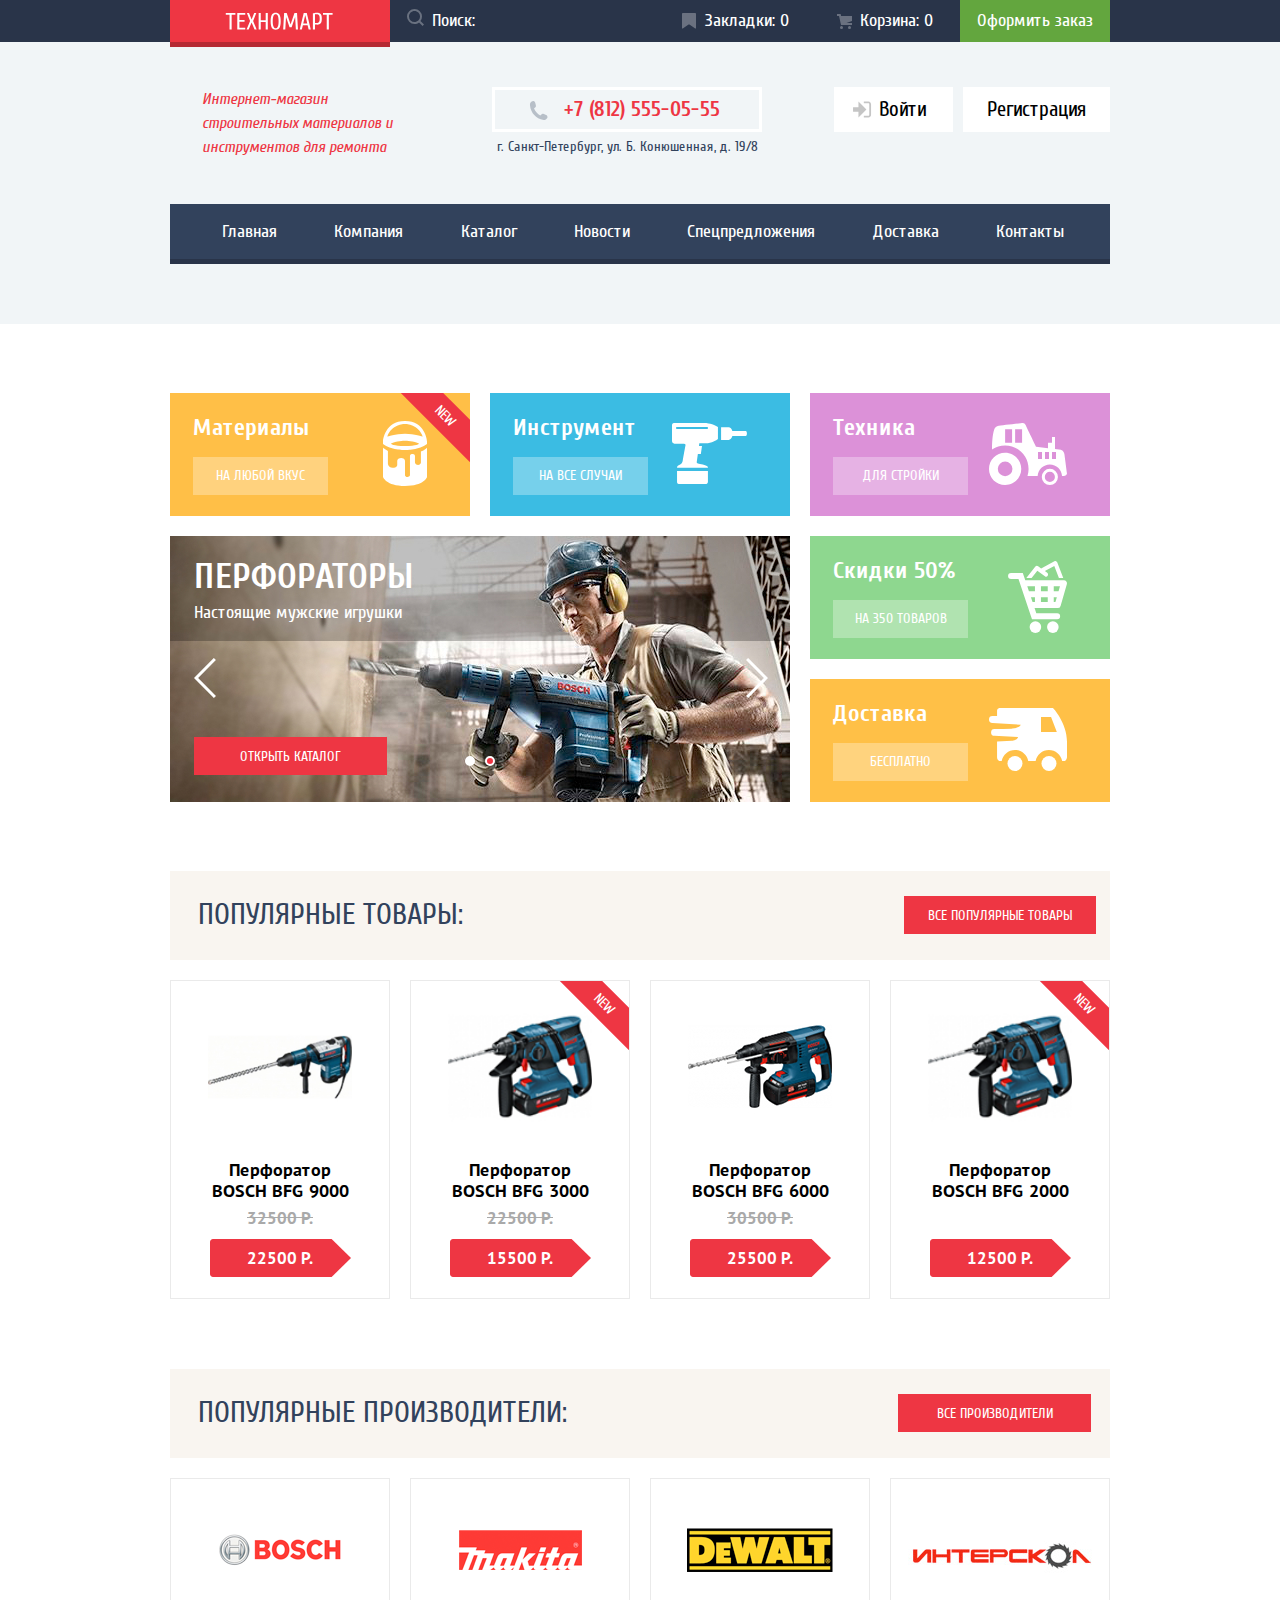
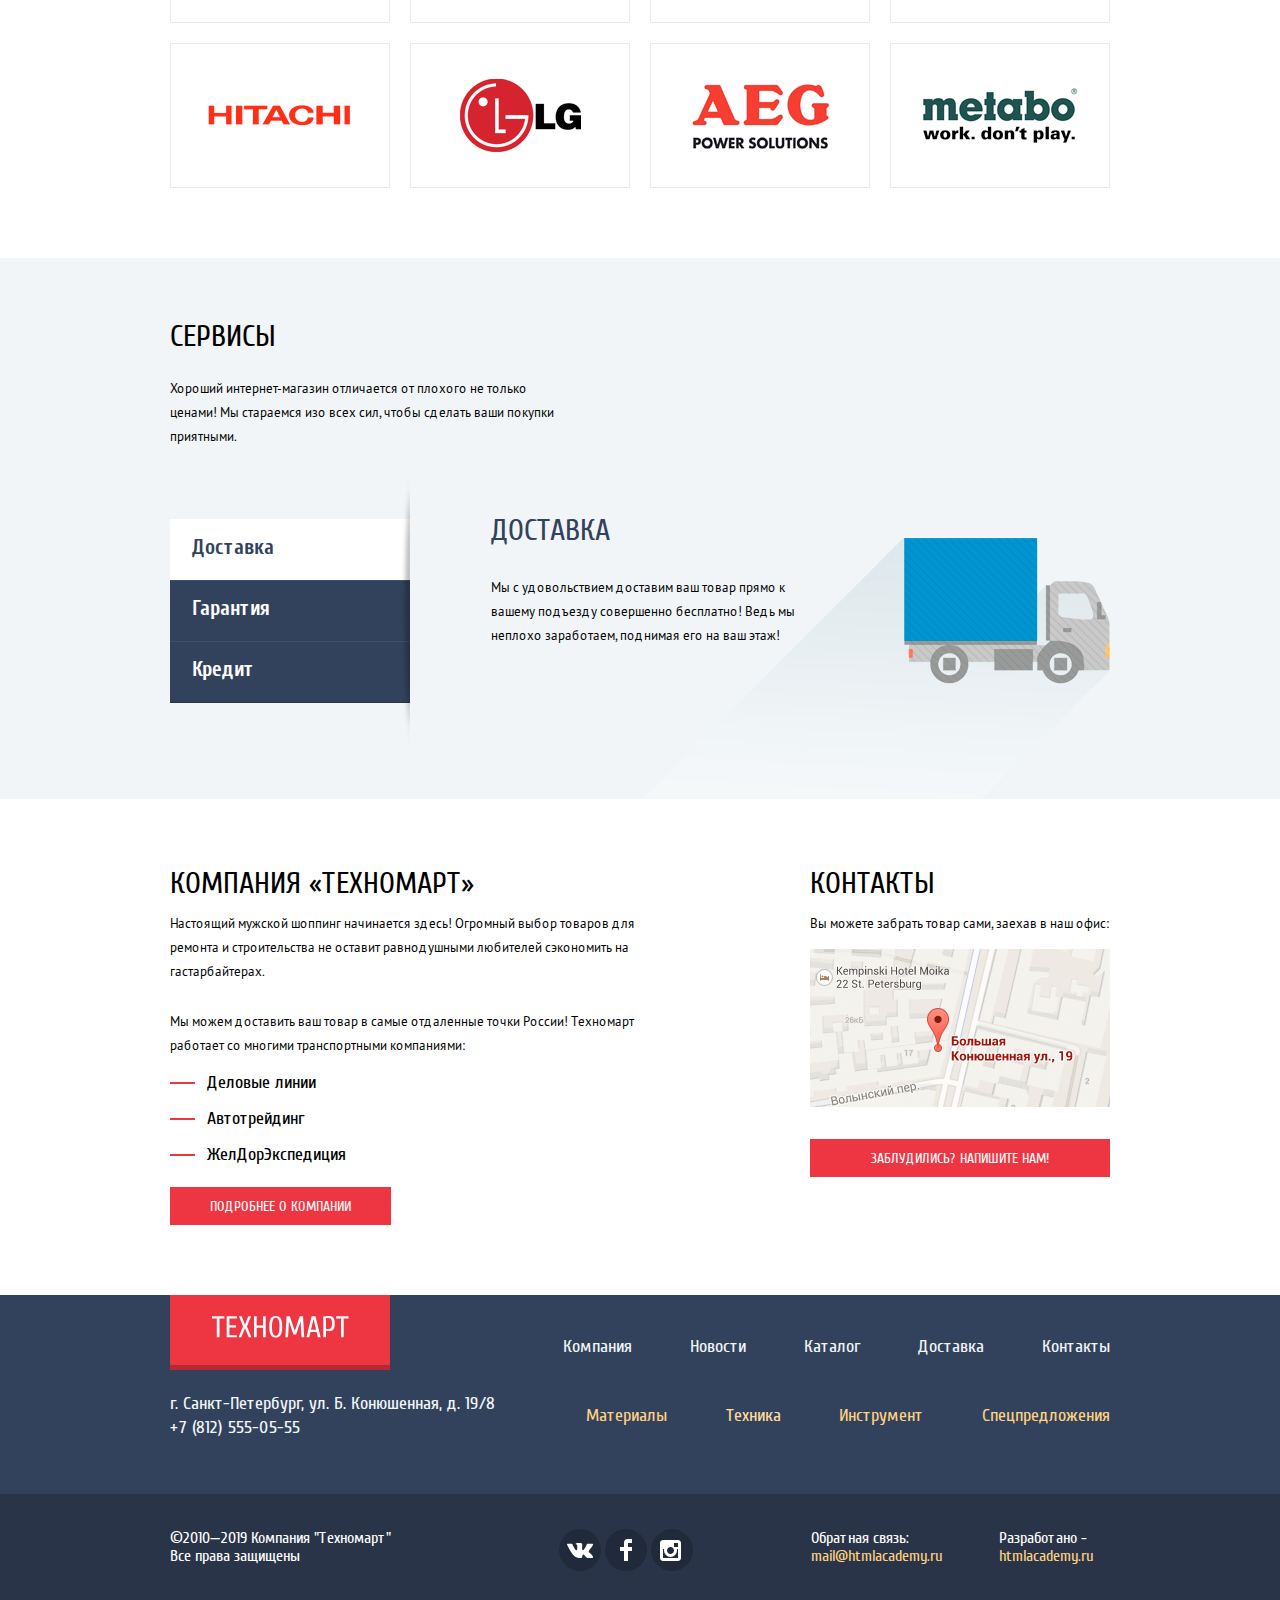
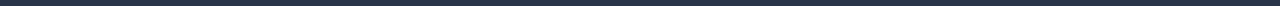
<file: index.html>
<!DOCTYPE html>
<html lang="ru">
  <head>
    <meta charset="utf-8">
    <title>HTML Academy: Техномарт | ГЛАВНАЯ</title>
    <link rel="stylesheet" href="./css/normalize.css">
    <link rel="stylesheet" href="./css/style.css">
  </head>
  <body>
    <header class="main-header">
      <div class="main-header__top">
        <div class="container">
          <div class="main-header__top-wrapper">
              <a class="main-header__logo">
                <img src="img/logo-technomart-header.svg" alt="Логотип магазина 'Техномарт'" width="108" height="18">
              </a>
              <form class="main-header__form" action="https://echo.htmlacademy.ru/" method="get">
                <div class="main-header__input-search">
                  <svg xmlns="http://www.w3.org/2000/svg" width="17" height="17" viewBox="0 0 17 17"><path  class="main-header__input-search-icon" fill="#ffffff" d="M17 15.586l-3.542-3.542A7.465 7.465 0 0 0 15 7.5 7.5 7.5 0 1 0 7.5 15c1.71 0 3.282-.579 4.544-1.542L15.586 17 17 15.586zM2 7.5C2 4.467 4.467 2 7.5 2 10.532 2 13 4.467 13 7.5c0 3.032-2.468 5.5-5.5 5.5A5.506 5.506 0 0 1 2 7.5z"/></svg>
                  <label><span class="visually-hidden">Поиск</span><input type="search" class="search" placeholder="Поиск:"></label>
                </div>
              </form>
              <a href="" class="bookmarks">Закладки:&nbsp;<span>0</span></a>
              <a href="" class="basket">Корзина:&nbsp;<span>0</span></a>
              <a href="" class="order">Оформить заказ</a>
          </div>
        </div>
      </div>

      <div class="container">
        <div class="main-header__middle-wrapper">
          <div class="main-header__about">
            <i>Интернет-магазин строительных материалов и инструментов для ремонта</i>
          </div>
          <div class="main-header__info">
            <a class="phone" href="tel:+78125550555">+7 (812) 555-05-55</a>
            <address class="address">г. Санкт-Петербург, ул. Б. Конюшенная, д. 19/8</address>
          </div> 
          <ul class="guest-navigation">
              <li class="guest-navigation__item">
                <a class="guest-navigation__link" href="">Войти</a>
              </li>
              <li class="guest-navigation__item">
                <a class="guest-navigation__link" href="">Регистрация</a>
              </li>
          </ul>
        </div>
           
            <nav class="main-navigation">
              <ul class="main-navigation__list">
                <li class="main-navigation__item">
                  <a class="main-navigation__link" href="">Главная</a>
                </li>
                <li class="main-navigation__item">
                  <a class="main-navigation__link" href="">Компания</a>
                </li>
                <li class="main-navigation__item">
                  <a class="main-navigation__link" href="catalog.html">Каталог</a>
                </li>
                <li class="main-navigation__item">
                  <a class="main-navigation__link" href="">Новости</a>
                </li>
                <li class="main-navigation__item">
                  <a class="main-navigation__link" href="">Спецпредложения</a>
                </li>
                <li class="main-navigation__item">
                  <a class="main-navigation__link" href="">Доставка</a>
                </li>
                <li class="main-navigation__item">
                  <a class="main-navigation__link" href="">Контакты</a>
                </li>
              </ul>
            </nav>
      </div>
         
    </header>

    <main class="main-content">
      <h1 class="main-title visually-hidden">Сайт интернет-магазина 'Техномарт'</h1>
      <div class="container">
        <section class="promo">
          <h2 class="promo-title visually-hidden">Скидки, акции, спецпредложения</h2>
           
            
          <ul class="promo__products-list">
            <li class="promo__products-item promo__products-item_status_new">
                <section class="promo-products-content">
                        <h3>Материалы</h3>
                        <a href="">на любой вкус</a>
                </section>
                    <div class="promo__products-icon" aria-hidden="true"></div>
            </li>
            <li class="promo__products-item">
                <section class="promo-products-content">
                        <h3>Инструмент</h3>
                        <a href="">на все случаи</a>
                </section>
                    <div class="promo__products-icon" aria-hidden="true"></div>
            </li>
            <li class="promo__products-item">
                <section class="promo-products-content">
                        <h3>Техника</h3>
                        <a href="">для стройки</a>
                </section>
                    <div class="promo__products-icon" aria-hidden="true"></div>
            </li>
            <li class="promo__products-item">
              <section class="promo-products-content">
                      <h3>Скидки 50%</h3>
                      <a href="">на 350 товаров</a>
              </section>
                  <div class="promo__products-icon" aria-hidden="true"></div>
            </li>
            <li class="promo__products-item">
              <section class="promo-products-content">
                      <h3>Доставка</h3>
                      <a href="">бесплатно</a>
              </section>
                  <div class="promo__products-icon" aria-hidden="true"></div>
            </li>
            <li class="promo__products-item">
              <section class="promo__slider promo__slider-background-image promo__slider-background-image_image-1">
                <ul class="promo__slider-list">
                  <li class="promo__slider-item promo__slider-slide promo__slider-slide_current">
                    <header class="promo__slider-header">
                      <h3 class="promo__slider-title">перфораторы</h3>
                      <p class="promo__slider-text">Настоящие мужские игрушки</p>
                    </header>
                    <a href="#" class="promo__slider-button promo__slide-button">открыть каталог</a>
                  </li>
                  <li class="promo__slider-item promo__slider-slide">
                    <header class="promo__slider-header">
                      <h3 class="promo__slider-title">дрели</h3>
                      <p class="promo__slider-text">Соседям на радость!</p>
                    </header>
                    <a href="#" class="promo__slider-button promo__slide-button">открыть каталог</a>
                  </li>
                </ul>
                <div class="promo__slider-button-controls">
                  <button class="current" type="button" aria-label="Первый слайд"></button>
                  <button type="button" aria-label="Второй слайд"></button>
                </div>
                <div class="promo__slider-arrow-controls">
                  <button class="button" type="button" aria-label="Предыдущий слайд"></button>
                  <button type="button" aria-label="Следующий слайд"></button>
                </div>
              </section>
            </li>
          </ul>


    
        </section>
        <section class="popular-goods">
          <header class="popular-goods__header">
            <h2 class="popular-goods__title">популярные товары:</h2>
            <a href="">все популярные товары</a>
          </header>
          <ul class="popular-goods-list">
            <li class="popular-goods-item">
              <article>
                <img src="img/bosh_bfg_9000.jpg" alt="Перфоратор BOSCH BFG 9000" width="144" height="128">
                <h3><a href="">Перфоратор BOSCH BFG 9000</a></h3>
                <del class="old-price">32500 Р.</del>
                <p class="new-price">22500 Р.</p>
              </article>
              <div class="buttons">
                <button type="button">купить</button>
                <button type="button">в закладки</button>
              </div>
            </li>
            <li class="popular-goods-item popular-goods-item_status_new">
              <article>
                <img src="img/bosh_bfg_3000.jpg" alt="Перфоратор BOSCH BFG 3000" width="144" height="128">
                <h3><a href="">Перфоратор BOSCH BFG 3000</a></h3>
                <del class="old-price">22500 Р.</del>
                <p class="new-price">15500 Р.</p>
              </article>
              <div class="buttons">
                <button type="button">купить</button>
                <button type="button">в закладки</button>
              </div>
            </li>
            <li class="popular-goods-item">
              <article>
                <img src="img/bosh_bfg_6000.jpg" alt="Перфоратор BOSCH BFG 6000" width="144" height="128">
                <h3><a href="">Перфоратор BOSCH BFG 6000</a></h3>
                <del class="old-price">30500 Р.</del>
                <p class="new-price">25500 Р.</p>
              </article>
              <div class="buttons">
                <button type="button">купить</button>
                <button type="button">в закладки</button>
              </div>
            </li>
            <li class="popular-goods-item popular-goods-item_status_new">
              <article>
                <img src="img/bosh_bfg_2000.jpg" alt="Перфоратор BOSCH BFG 2000" width="144" height="128">
                <h3><a href="">Перфоратор BOSCH BFG 2000</a></h3>
        
                <p class="new-price">12500 Р.</p>
              </article>
              <div class="buttons">
                <button type="button">купить</button>
                <button type="button">в закладки</button>
              </div>
            </li>
          </ul>
        </section>
        <section class="popular-manufacturers">
          <header class="popular-manufacturers__header">
            <h2 class="popular-manufacturers__title">популярные производители:</h2>
            <a href="">все производители</a>
          </header>
          <ul class="popular-manufacturers-list">
            <li class="popular-manufacturers-item">
              <a class="popular-manufacturers-link" href="">
                <img src="img/bosh-logo.png" alt="Логотип BOSCH" width="126" height="37">
              </a>
            </li>
            <li class="popular-manufacturers-item">
              <a class="popular-manufacturers-link" href="">
                <img src="img/makita-logo.png" alt="Логотип MAKITA" width="123" height="40">
              </a>
            </li>
            <li class="popular-manufacturers-item">
              <a class="popular-manufacturers-link" href="">
                <img src="img/dewalt-logo.png" alt="Логотип DEWALT" width="146" height="44">
              </a>
            </li>
            <li class="popular-manufacturers-item">
              <a class="popular-manufacturers-link" href="">
                <img src="img/interskol-logo.png" alt="Логотип ИНТЕРСКОЛ" width="200" height="88">
              </a>
            </li>
            <li class="popular-manufacturers-item">
              <a class="popular-manufacturers-link" href="">
                <img src="img/hitachi-logo.png" alt="Логотип HITACHI" width="169" height="31">
              </a>
            </li>
            <li class="popular-manufacturers-item">
              <a class="popular-manufacturers-link" href="">
                <img src="img/lg-logo.png" alt="Логотип LG" width="121" height="73">
              </a>
            </li>
            <li class="popular-manufacturers-item">
              <a class="popular-manufacturers-link" href="">
                <img src="img/aeg-logo.png" alt="Логотип AEG" width="151" height="96">
              </a>
            </li>
            <li class="popular-manufacturers-item">
              <a class="popular-manufacturers-link" href="">
                <img src="img/metabo-logo.png" alt="Логотип Мetabo" width="204" height="69">
              </a>
            </li>
          </ul>
        </section>
      </div>

      <section class="services">
          <div class="container">
            <h2 class="services__title">сервисы</h2>
            <p>Хороший интернет-магазин отличается от плохого не только ценами!
               Мы стараемся изо всех сил, чтобы сделать ваши покупки приятными.</p>
            <div class="services__slider">
              <ul class="services__slider-control-list">
                <li class="services__slider-control-item services__slider-control-item_active">Доставка</li>
                <li class="services__slider-control-item">Гарантия</li>
                <li class="services__slider-control-item">Кредит</li>
              </ul>
              
     
    
              <ul class="services__slider-content">
                <li class="services__slider-content-item services__slider-content-item_active">
                  <section class="services__slider-content-body">
                      <h3>доставка</h3>
                      <p>Мы с удовольствием доставим ваш товар прямо 
                        к вашему подъезду совершенно бесплатно!
                        Ведь мы неплохо заработаем,
                        поднимая его на ваш этаж!</p>
                  </section>
                </li>


                <li class="services__slider-content-item">
                  <section class="services__slider-content-body">
                      <h3>гарантия</h3>
                      <p>Если купленный у нас товар поломается или заискрит, а также в случае пожара, спровоцированного его возгоранием, вы всегда можете быть уверены в нашей гарантии. Мы обменяем сгоревший товар на новый. Дом уж восстановите как-нибудь сами.</p>
                  </section>
                </li>
                <li class="services__slider-content-item">
                  <section class="services__slider-content-body">
                      <h3>кредит</h3>
                      <p>Залезть в долговую яму стало проще! Кредитные консультанты придут вам на помощь.</p>
                      <a href="">отправить заявку</a>
                  </section>
                </li>
              </ul>
            </div>
          </div>
      </section>

      <div class="about-contacts">
        <div class="container">
          <div class="about-contects__wrapper">
            <section class="about">
              <h2 class="about-title">компания «техномарт»</h2>
              <p class="about-text">Настоящий мужской шоппинг начинается здесь! Огромный выбор 
                 товаров для ремонта и строительства не оставит равнодушными 
                 любителей сэкономить на гастарбайтерах.
              </p>
    
              <p class="about-text">
                Мы можем доставить ваш товар в самые отдаленные точки России!
                Техномарт работает со многими транспортными компаниями:
              </p>
              <ul class="transport-companies-list">
                <li class="transport-companies-item">Деловые линии</li>
                <li class="transport-companies-item">Автотрейдинг</li>
                <li class="transport-companies-item">ЖелДорЭкспедиция</li>
              </ul>
              <a class="about__read-more-button" href="">подробнее о компании</a>
            </section>
            <section class="contacts">
              <h2 class="contacts-title">контакты</h2>
              <p class="contacts-text">Вы можете забрать товар сами,
                заехав в наш офис:</p>
              <a href=""><img src="img/map.png" alt="Карта проезда в офис по адресу ул. Большая Конюшенная д. 19" width="300" height="158"></a>
              <button class="contacts__button" type="button">заблудились? напишите нам!</button>
            </section>
          </div>
        </div>
      </div>
    </main>
    
    <footer class="main-footer">
       
         <div class="main-footer__top">
            <div class="container">
              <div class="main-footer__top-wrapper">
                <div class="main-footer__top-column-left">
                  <a class="main-footer__logo">
                    <img src="img/logo-technomart-footer.svg" alt="Логотип магазина 'Техномарт'" width="138" height="23">
                  </a>
                  <div class="main-footer__info">
                    <address>г. Санкт-Петербург, ул. Б. Конюшенная, д. 19/8</address>
                    <a href="tel:+78125550555">+7 (812) 555-05-55</a>
                  </div>
                </div>
              
               <div class="main-footer__top-column-right">
                  <ul class="addition-navigation">
                    <li class="addition-navigation__item">
                      <a class="addition-navigation__link" href="">Компания</a>
                    </li>
                    <li class="addition-navigation__item">
                      <a class="addition-navigation__link" href="">Новости</a>
                    </li>
                    <li class="addition-navigation__item">
                      <a class="addition-navigation__link" href="catalog.html">Каталог</a>
                    </li>
                    <li class="addition-navigation__item">
                      <a class="addition-navigation__link" href="">Доставка</a>
                    </li>
                    <li class="addition-navigation__item">
                      <a class="addition-navigation__link" href="">Контакты</a>
                    </li>
                  </ul>
    
                  <ul class="promo-navigation">
                    <li class="promo-navigation__item">
                      <a class="promo-navigation__link" href="">Материалы</a></li>
                    <li class="promo-navigation__item">
                      <a class="promo-navigation__link" href="">Техника</a></li>
                    <li class="promo-navigation__item">
                      <a class="promo-navigation__link" href="">Инструмент</a></li>
                    <li class="promo-navigation__item">
                      <a class="promo-navigation__link" href="">Спецпредложения</a></li>
                  </ul>
                </div>
              </div>
            </div>
         </div>
          <div class="main-footer__bottom">
              <div class="container">
                  <div class="main-footer__bottom-wrapper">
                      <p class="main-footer__copyright">&copy;2010&mdash;2019 Компания &quot;Техномарт&quot; Все права защищены</p>
                      <ul class="social">
                        <li class="social__item"><a class="social__link" href="https://vk.com"><span class="visually-hidden">вконтакте</span></a></li>
                        <li class="social__item"><a class="social__link" href="https://facebook.com"><span class="visually-hidden">фейсбук</span></a></li>
                        <li class="social__item"><a class="social__link" href="https://instagram.com"><span class="visually-hidden">инстаграм</span></a></li>
                      </ul>
                      <p class="feedback">
                        Обратная связь:
                        <a href="mailto:mail@htmlacademy.ru">mail@htmlacademy.ru</a>
                      </p>
                      <p class="development">
                        Разработано -
                        <a href="https://htmlacademy.ru/intensive/htmlcss">htmlacademy.ru</a>
                      </p> 
                  </div>
              </div>
          </div>
    </footer>

    <section class="modal-map">
      <h2 class="modal-map__title visually-hidden">Интерактивная карта с нашим адресом</h2>
      <!-- тут должна быть интерактивная карта -->
      <button type="button"><span class="visually-hidden">закрыть</span></button>
    </section>
    <section class="modal-feedback">
      <h2 class="modal-feedback__title visually-hidden">свяжитесь с нами</h2>

      <form action="https://echo.htmlacademy.ru/" method="get">
        <div class="modal-feedback__name-email">
          <div class="modal-feedback__name">
            <label for="name">Ваше имя</label>
            <input type="text" name="name" id="name" placeholder="Имя Фамилия">
          </div>
          <div class="modal-feedback__email">
            <label for="email">Ваше e-mail</label>
            <input type="email" name="email" id="email" placeholder="email@example.com">
          </div>
        </div>

        <div class="modal-feedback__text">
          <label for="text-content">Текст письма</label>
          <textarea name="text-content" id="text-content" cols="30" rows="10" placeholder="В свободной форме"></textarea>
        </div>

        <button type="submit">отправить</button>
      </form>

      <button type="button"><span class="visually-hidden">закрыть</span></button>
    </section>
  </body>
</html>
</file>
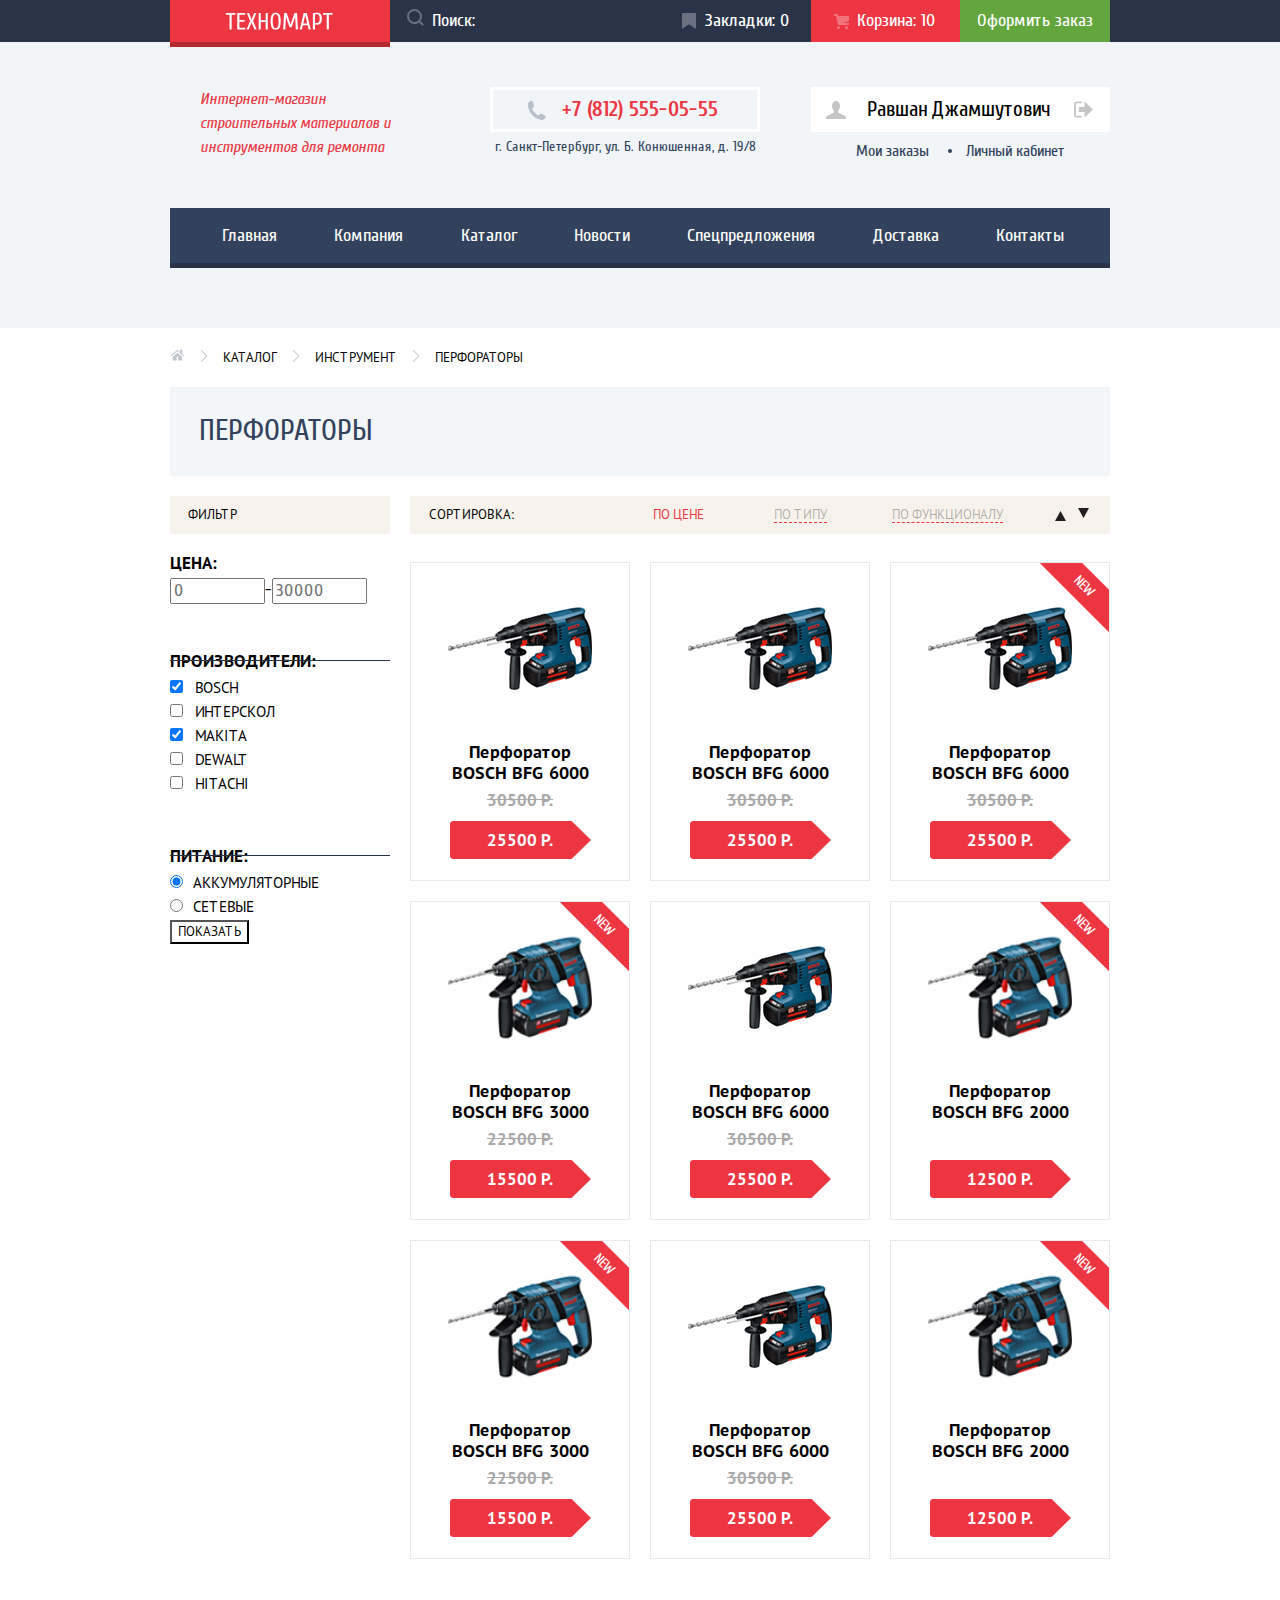
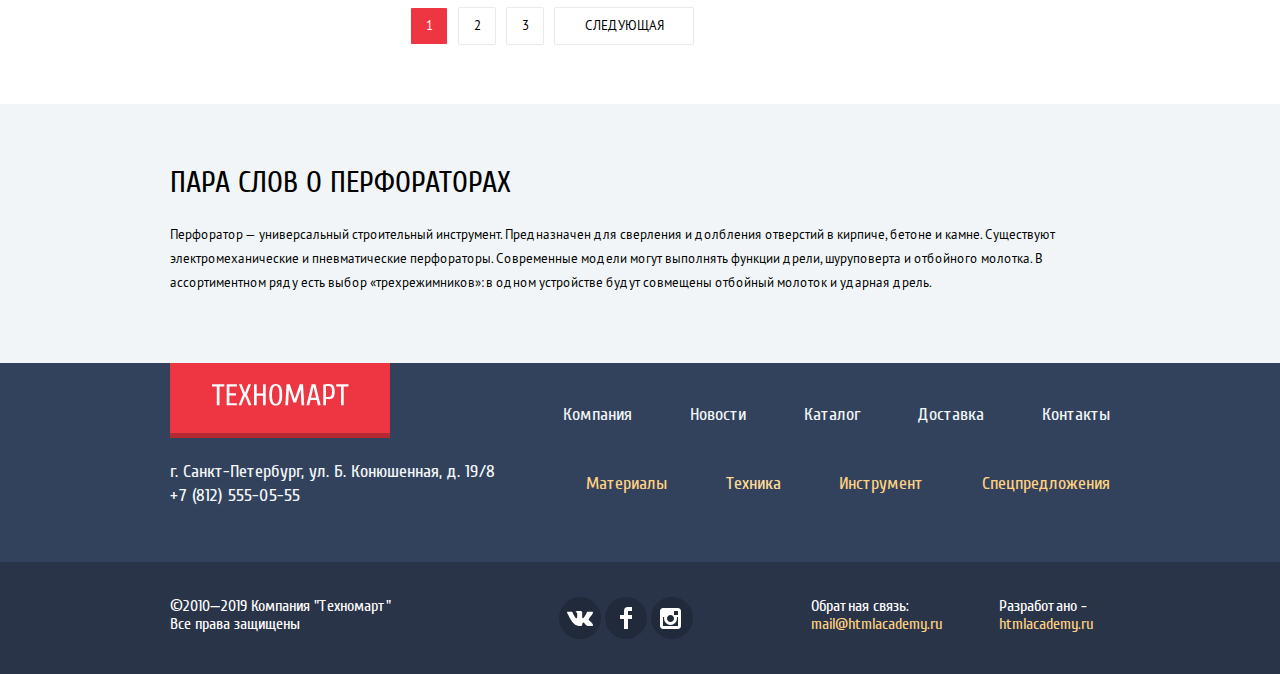
<file: catalog.html>
<!DOCTYPE html>
<html lang="ru">
  <head>
    <meta charset="utf-8">
    <title>HTML Academy: Техномарт | Каталог</title>
    <link rel="stylesheet" href="./css/normalize.css">
    <link rel="stylesheet" href="./css/style.css">
  </head>
  <body>
    <header class="main-header">
      <div class="main-header__top">
        <div class="container">
          <div class="main-header__top-wrapper">
              <a class="main-header__logo" href="index.html">
                <img src="img/logo-technomart-header.svg" alt="Логотип магазина 'Техномарт'" width="108" height="18">
              </a>
              <form class="main-header__form" action="https://echo.htmlacademy.ru/" method="get">
                <div class="main-header__input-search">
                  <svg xmlns="http://www.w3.org/2000/svg" width="17" height="17" viewBox="0 0 17 17"><path  class="main-header__input-search-icon" fill="#ffffff" d="M17 15.586l-3.542-3.542A7.465 7.465 0 0 0 15 7.5 7.5 7.5 0 1 0 7.5 15c1.71 0 3.282-.579 4.544-1.542L15.586 17 17 15.586zM2 7.5C2 4.467 4.467 2 7.5 2 10.532 2 13 4.467 13 7.5c0 3.032-2.468 5.5-5.5 5.5A5.506 5.506 0 0 1 2 7.5z"/></svg>
                  <label><span class="visually-hidden">Поиск</span><input type="search" class="search" placeholder="Поиск:"></label>
                </div>
              </form>
              <a href="" class="bookmarks">Закладки:&nbsp;<span>0</span></a>
              <a href="" class="basket basket_active">Корзина:&nbsp;<span>10</span></a>
              <a href="" class="order">Оформить заказ</a>
          </div>
        </div>
      </div>

      <div class="container">
        <div class="main-header__middle-wrapper">
          <div class="main-header__about">
            <i>Интернет-магазин строительных материалов и инструментов для ремонта</i>
          </div>
          <div class="main-header__info">
            <a class="phone" href="tel:+78125550555">+7 (812) 555-05-55</a>
            <address class="address">г. Санкт-Петербург, ул. Б. Конюшенная, д. 19/8</address>
          </div> 
          <div class="user-autorization">
            <ul class="user-control">
              <li class="user-control__item">
                <a class="user-control__link" href=""><span class="user-icon" aria-hidden="true"></span>Равшан Джамшутович</a>
              </li>
              <li class="user-control__item">
                <a class="user-control__link" href=""><span class="visually-hidden">выйти</span></a>
              </li>
            </ul>
            <ul class="user-service">
                 <li class="user-service__item"><a class="user-service__link" href="">Мои заказы</a></li>
                 <li class="user-service__item"><a class="user-service__link" href="">Личный кабинет</a></li>
            </ul>
          </div>
        </div>
           
            <nav class="main-navigation">
              <ul class="main-navigation__list">
                <li class="main-navigation__item">
                  <a class="main-navigation__link" href="index.html">Главная</a>
                </li>
                <li class="main-navigation__item">
                  <a class="main-navigation__link" href="">Компания</a>
                </li>
                <li class="main-navigation__item">
                  <a class="main-navigation__link" href="">Каталог</a>
                </li>
                <li class="main-navigation__item">
                  <a class="main-navigation__link" href="">Новости</a>
                </li>
                <li class="main-navigation__item">
                  <a class="main-navigation__link" href="">Спецпредложения</a>
                </li>
                <li class="main-navigation__item">
                  <a class="main-navigation__link" href="">Доставка</a>
                </li>
                <li class="main-navigation__item">
                  <a class="main-navigation__link" href="">Контакты</a>
                </li>
              </ul>
            </nav>
      </div>         
    </header>

    <main class="main-content">
      <div class="container">
            <ul class="breadcrumbs">
              <li class="breadcrumbs__item">
                  <a class="breadcrumbs__link" href=""><span class="visually-hidden">домой</span></a>
              </li>
              <li class="breadcrumbs__item">
                  <a class="breadcrumbs__link" href="">каталог</a>
              </li>
              <li class="breadcrumbs__item">
                  <a class="breadcrumbs__link" href="">инструмент</a>
              </li>
              <li class="breadcrumbs__item">
                  <a class="breadcrumbs__link" href="">перфораторы</a>
              </li>
          </ul>
          <h1 class="main-title">перфораторы</h1>
          <div class="filters-catalog__wrapper">
              <section class="filters">
                  <h2 class="filters-title">Фильтр</h2>
                  <form action="https://echo.htmlacademy.ru/" method="get">
                      <fieldset>
                        <legend>ЦЕНА:</legend>
                          <div class="range-slider">
                            <div class="range-slider__line"></div>
                            <div class="range-slider__thumb-start"></div>
                            <div class="range-slider__thumb-end"></div>
                            <input type="hidden">
                          </div>
                          <div class="range-start-end-labels">
                            <label for="range-start"><span class="visually-hidden">начало диапазона цены</span></label>
                            <input type="text" id="range-start" name="range-start" class="range-start" placeholder="0">
                            <span aria-hidden="true">-</span>
                            <label for="range-end"><span class="visually-hidden">конец диапазона цены</span></label>
                            <input type="text" id="range-end" name="range-end"  class="range-end"   placeholder="30000">
                          </div>
                      </fieldset>
                      <fieldset>
                          <legend>производители:</legend>
                              <ul class="manufacturers-list"> 
                                  <li class="manufacturers-item"><label><input type="checkbox" name="manufacturer" value="BOSCH" checked>bosch</label></li>
                                  <li class="manufacturers-item"><label><input type="checkbox" name="manufacturer" value="INTERSKOL">интерскол</label></li>
                                  <li class="manufacturers-item"><label><input type="checkbox" name="manufacturer" value="MAKITA" checked>makita</label></li>
                                  <li class="manufacturers-item"><label><input type="checkbox" name="manufacturer" value="DEWALT">dewalt</label></li>
                                  <li class="manufacturers-item"><label><input type="checkbox" name="manufacturer" value="HITACHI">hitachi</label></li>
                              </ul>
                      </fieldset>
                      <fieldset>
                          <legend>питание:</legend>  
                          <ul class="power-list"> 
                            <li class="power-item"><label><input type="radio" name="power" value="rechargeable" checked>аккумуляторные</label></li>
                            <li class="power-item"><label><input type="radio" name="power" value="network">сетевые</label></li>
                          </ul>  
                      </fieldset>
                      <button type="submit">показать</button>
                  </form>
              </section>
              <section class="catalog">
                  <header class="catalog__header">
                    <h2 class="catalog-title visually-hidden">Каталог</h2>
                    <p>СОРТИРОВКА:</p>
                    <ul class="catalog-sorting-list">
                      <li class="catalog-sorting-item catalog-sorting-item_active">
                        <button class="catalog-sorting__button" type="button">ПО ЦЕНЕ</button>
                      </li>
                      <li class="catalog-sorting-item">
                        <button class="catalog-sorting__button" type="button">ПО ТИПУ</button>
                      </li>
                      <li class="catalog-sorting-item">
                        <button class="catalog-sorting__button" type="button">ПО ФУНКЦИОНАЛУ</button>
                      </li>
                      <li class="catalog-sorting-item">
                          <button type="button" aria-label="прямая сортировка">
                            <svg xmlns="http://www.w3.org/2000/svg" width="11" height="10">
                              <path fill="#231F20" d="M5.5 10L0 0h11"/>
                            </svg>
                          </button>
                          <button type="button" aria-label="инверсная сортировка">
                            <svg xmlns="http://www.w3.org/2000/svg" width="11" height="10">
                              <path fill="#231F20" d="M5.5 10L0 0h11"/>
                            </svg>
                          </button>
                      </li>
                    </ul>
                  </header>
                  <ul class="catalog-list">
                      <li class="catalog__item">
                          <article>
                              <img src="img/bosh_bfg_6000.jpg" alt="Перфоратор BOSH BFG 6000" width="144" height="128">
                              <h3 class="catalog__item-title"><a class="catalog__link" href="">Перфоратор BOSCH BFG 6000</a></h3>
                              <del class="old-price">30500 Р.</del>
                              <p class="new-price">25500 Р.</p>
                          </article>
                          <div class="catalog__item-buttons">
                              <button type="button">купить</button>
                              <button type="button">в закладки</button>
                          </div>
                      </li>
                      <li class="catalog__item">
                          <article>
                              <img src="img/bosh_bfg_6000.jpg" alt="Перфоратор BOSH BFG 6000" width="144" height="128">
                              <h3 class="catalog__item-title"><a class="catalog__link" href="">Перфоратор BOSCH BFG 6000</a></h3>
                              <del class="old-price">30500 Р.</del>
                              <p class="new-price">25500 Р.</p>
                          </article>
                          <div class="catalog__item-buttons">
                              <button type="button">купить</button>
                              <button type="button">в закладки</button>
                          </div>
                      </li>
                      <li class="catalog__item catalog__item_status_new">
                          <article>
                              <img src="img/bosh_bfg_6000.jpg" alt="Перфоратор BOSH BFG 6000" width="144" height="128">
                              <h3 class="catalog__item-title"><a class="catalog__link" href="">Перфоратор BOSCH BFG 6000</a></h3>
                              <del class="old-price">30500 Р.</del>
                              <p class="new-price">25500 Р.</p>
                          </article>
                          <div class="catalog__item-buttons">
                              <button type="button">купить</button>
                              <button type="button">в закладки</button>
                          </div>
                      </li>
                      <li class="catalog__item catalog__item_status_new">
                          <article>
                              <img src="img/bosh_bfg_3000.jpg" alt="Перфоратор BOSH BFG 3000" width="144" height="128">
                              <h3 class="catalog__item-title"><a class="catalog__link" href="">Перфоратор BOSCH BFG 3000</a></h3>
                              <del class="old-price">22500 Р.</del>
                              <p class="new-price">15500 Р.</p>
                          </article>
                          <div class="catalog__item-buttons">
                              <button type="button">купить</button>
                              <button type="button">в закладки</button>
                          </div>
                      </li>
                      <li class="catalog__item">
                          <article>
                              <img src="img/bosh_bfg_6000.jpg" alt="Перфоратор BOSH BFG 6000" width="144" height="128">
                              <h3 class="catalog__item-title"><a class="catalog__link" href="">Перфоратор BOSCH BFG 6000</a></h3>
                              <del class="old-price">30500 Р.</del>
                              <p class="new-price">25500 Р.</p>
                          </article>
                          <div class="catalog__item-buttons">
                              <button type="button">купить</button>
                              <button type="button">в закладки</button>
                          </div>
                      </li>
                      <li class="catalog__item catalog__item_status_new">
                          <article>
                              <img src="img/bosh_bfg_2000.jpg" alt="Перфоратор BOSH BFG 2000" width="144" height="128">
                              <h3 class="catalog__item-title"><a class="catalog__link" href="">Перфоратор BOSCH BFG 2000</a></h3>
                              
                              <p class="new-price">12500 Р.</p>
                          </article>
                          <div class="catalog__item-buttons">
                              <button type="button">купить</button>
                              <button type="button">в закладки</button>
                          </div>
                      </li>
                      <li class="catalog__item catalog__item_status_new">
                          <article>
                              <img src="img/bosh_bfg_3000.jpg" alt="Перфоратор BOSH BFG 3000" width="144" height="128">
                              <h3 class="catalog__item-title"><a class="catalog__link" href="">Перфоратор BOSCH BFG 3000</a></h3>
                              <del class="old-price">22500 Р.</del>
                              <p class="new-price">15500 Р.</p>
                          </article>
                          <div class="catalog__item-buttons">
                              <button type="button">купить</button>
                              <button type="button">в закладки</button>
                          </div>
                      </li>
                      <li class="catalog__item">
                          <article>
                              <img src="img/bosh_bfg_6000.jpg" alt="Перфоратор BOSH BFG 6000" width="144" height="128">
                              <h3 class="catalog__item-title"><a class="catalog__link" href="">Перфоратор BOSCH BFG 6000</a></h3>
                              <del class="old-price">30500 Р.</del>
                              <p class="new-price">25500 Р.</p>
                          </article>
                          <div class="catalog__item-buttons">
                              <button type="button">купить</button>
                              <button type="button">в закладки</button>
                          </div>
                      </li>
                      <li class="catalog__item catalog__item_status_new">
                          <article>
                              <img src="img/bosh_bfg_2000.jpg" alt="Перфоратор BOSH BFG 2000" width="144" height="128">
                              <h3 class="catalog__item-title"><a class="catalog__link" href="">Перфоратор BOSCH BFG 2000</a></h3>
                            
                              <p class="new-price">12500 Р.</p>
                          </article>
                          <div class="catalog__item-buttons">
                              <button type="button">купить</button>
                              <button type="button">в закладки</button>
                          </div>
                      </li>
                  </ul>
                  <ul class="catalog__pagination-list">
                    <li class="catalog__pagination-item catalog__pagination-item_active"><a class="catalog__pagination-link" href="">1</a></li>
                    <li class="catalog__pagination-item"><a class="catalog__pagination-link" href="">2</a></li>
                    <li class="catalog__pagination-item"><a class="catalog__pagination-link" href="">3</a></li>
                    <li class="catalog__pagination-item"><a class="catalog__pagination-link" href="">СЛЕДУЮЩАЯ</a></li>
                  </ul>
              </section>
          </div>
      </div>
        <section class="about-perforators">
          <div class="container">
            <div class="about-perforators__inner">
              <h2 class="about-perforators__title">ПАРА СЛОВ О ПЕРФОРАТОРАХ</h2>
              <p>
                Перфоратор — универсальный строительный инструмент. Предназначен для сверления и долбления отверстий в кирпиче, бетоне и камне.
                Существуют электромеханические и пневматические перфораторы. Современные модели могут выполнять функции дрели, шуруповерта и отбойного молотка.
                В ассортиментном ряду есть выбор «трехрежимников»: в одном устройстве будут совмещены отбойный молоток и ударная дрель.
              </p>
          </div>
          </div>
        </section>
    </main>
    <footer class="main-footer">
      <div class="main-footer__top">
        <div class="container">
          <div class="main-footer__top-wrapper">
            <div class="main-footer__top-column-left">
              <a class="main-footer__logo">
                <img src="img/logo-technomart-footer.svg" alt="Логотип магазина 'Техномарт'" width="138" height="23">
              </a>
              <div class="main-footer__info">
                <address>г. Санкт-Петербург, ул. Б. Конюшенная, д. 19/8</address>
                <a href="tel:+78125550555">+7 (812) 555-05-55</a>
              </div>
            </div>
          
           <div class="main-footer__top-column-right">
              <ul class="addition-navigation">
                <li class="addition-navigation__item">
                  <a class="addition-navigation__link" href="index.html">Компания</a>
                </li>
                <li class="addition-navigation__item">
                  <a class="addition-navigation__link" href="">Новости</a>
                </li>
                <li class="addition-navigation__item">
                  <a class="addition-navigation__link" href="">Каталог</a>
                </li>
                <li class="addition-navigation__item">
                  <a class="addition-navigation__link" href="">Доставка</a>
                </li>
                <li class="addition-navigation__item">
                  <a class="addition-navigation__link" href="">Контакты</a>
                </li>
              </ul>

              <ul class="promo-navigation">
                <li class="promo-navigation__item">
                  <a class="promo-navigation__link" href="">Материалы</a></li>
                <li class="promo-navigation__item">
                  <a class="promo-navigation__link" href="">Техника</a></li>
                <li class="promo-navigation__item">
                  <a class="promo-navigation__link" href="">Инструмент</a></li>
                <li class="promo-navigation__item">
                  <a class="promo-navigation__link" href="">Спецпредложения</a></li>
              </ul>
            </div>
          </div>
        </div>
     </div>
      <div class="main-footer__bottom">
          <div class="container">
              <div class="main-footer__bottom-wrapper">
                  <p class="main-footer__copyright">&copy;2010&mdash;2019 Компания &quot;Техномарт&quot; Все права защищены</p>
                  <ul class="social">
                    <li class="social__item"><a class="social__link" href="https://vk.com"><span class="visually-hidden">вконтакте</span></a></li>
                    <li class="social__item"><a class="social__link" href="https://facebook.com"><span class="visually-hidden">фейсбук</span></a></li>
                    <li class="social__item"><a class="social__link" href="https://instagram.com"><span class="visually-hidden">инстаграм</span></a></li>
                  </ul>
                  <p class="feedback">
                    Обратная связь:
                    <a href="mailto:mail@htmlacademy.ru">mail@htmlacademy.ru</a>
                  </p>
                  <p class="development">
                    Разработано -
                    <a href="https://htmlacademy.ru/intensive/htmlcss">htmlacademy.ru</a>
                  </p> 
              </div>
          </div>
      </div>
    </footer>
    <section class="catalog-modal">
      <h2 class="catalog-modal__title visually-hidden">Окно уведомления о добавлении товара в корзину</h2>
      <p class="catalog-modal__text">Товар добавлен в корзину!</p>
      <div class="catalog-modal__buttons">
        <button type="button">оформить заказ</button>
        <button type="button">продолжить покупки</button>
      </div>
      <button class="catalog-modal__close-button"><span class="visually-hidden">закрыть</span></button>
    </section>
  </body>
</html>
</file>
<file: css/style.css>
@font-face {
    font-family: "Cuprum";
    src: local("Cuprum"), 
         url("../font/Cuprum-Regular.woff2") format("woff2"),
         url("../font/Cuprum-Regular.woff") format("woff");
    font-style: normal;
    font-weight: normal;
}
@font-face {
    font-family: "Cuprum";
    src: local("Cuprum"), 
         url("../font/Cuprum-Bold.woff2") format("woff2"),
         url("../font/Cuprum-Bold.woff") format("woff");
    font-style: normal;
    font-weight: bold;
}
@font-face {
    font-family: "Cuprum";
    src: local("Cuprum"), 
         url("../font/Cuprum-Italic.woff2") format("woff2"),
         url("../font/Cuprum-Italic.woff") format("woff");
    font-style: italic;
    font-weight: normal;
}
@font-face {
    font-family: "PT Sans";
    src: local("PT Sans"), 
         url("../font/PTSans-Regular.woff2") format("woff2"),
         url("../font/PTSans-Regular.woff") format("woff");
    font-style: normal;
    font-weight: normal;
}
@font-face {
    font-family: "PT Sans";
    src: local("PT Sans"), 
         url("../font/PTSans-Bold.woff2") format("woff2"),
         url("../font/PTSans-Bold.woff") format("woff");
    font-style: normal;
    font-weight: bold;
}
:root {
    --color-basic-dark: #161D29;
    --color-basic-darkblue: #293449;
    --color-basic-darksky: #405069;
    --color-basic-blue: #32425C;
    --color-basic-blue-transparent-50: rgba(50, 66, 92, 0.5);
    --color-basic-red: #EE3643;
    --color-basic-darkred: #CA2C37;
    --color-basic-green: #63A63E;
    --color-basic-greendark: #367315;
    --color-basic-greengrass: #518534;
    --color-basic-grey: #3D546F;
    --color-basic-greylight: #C5C5C5;
    --color-basic-greylight-transparent-30: rgba(197, 197, 197, 0.3);

    --color-basic-sand-color: #F9F5F0;    
    --color-basic-greydark: #A9A9A9;
    --color-basic-greydark-transparent-30: rgba(169, 169, 169, 0.3);

    --color-basic-background: #F1F5F7;
    --color-basic-background-transparent-50: rgba(241, 245, 247, 0.5);
    --color-basic-background-light: #F2F6F8;
    --color-basic-white: #FFFFFF;
    --color-basic-white-transparent-30: rgba(255,255,255, 0.3);
    --color-basic-white-transparent-50: rgba(255,255,255, 0.5);
    --color-basic-darknight: #1D2739;
    --color-basic-black: #000000;
    --color-basic-black-transparent-30: rgba(0,0,0, 0.3); 
    --color-basic-orangelight:#F7F3EC;
    --color-special-yellow: #FFBF47;
    --color-special-orange: #FFC047;
    --color-special-blue: #3BBCE3;
    --color-special-lilac: #DC91D8;
    --color-special-greenlight: #8ED78F;
    --color-special-yellowlight: #FFD180;
    --color-special-yellow-soft: #FFDA96;
    --color-special-yellowlight-transparent-50: rgba(255, 209, 128, 0.5);
    --color-success: #5FBB2D;
    --color-warning: #FFBF47;
    --color-error: #BA2732;
    --color-greylight: #EAEAEA;
    --color-basic-transparent: transparent;
    --color-groomy: #212A3A;
    --color-basic-shadow: rgba(0, 0, 0, 0.15);
    --color-basic-logo-shadow: rgba(0, 0, 0, 0.24);
    --color-basic-foggy: #F3F7F9;
}
a { text-decoration: none; }
*, *::before, *::after { box-sizing: border-box; }
.modal-map,
.modal-feedback,
.catalog-modal {
    display: none;
}
body {
    font-family: 'Cuprum', sans-serif;
    font-size: 18px;
    line-height: 24px;
    font-style: normal;
    font-weight: normal;
    color: var(--color-basic-black);
}
.visually-hidden {
    position: absolute;
    width: 1px;
    height: 1px;
    margin: -1px;
    border: 0;
    padding: 0;
    clip: rect(0 0 0 0);
    overflow: hidden;
}
.container {
    width: 1200px;
    margin: 0 auto;
    padding-left: 130px;
    padding-right: 130px;
}
.main-header {
    background-color: var(--color-basic-background);
}
.main-header__top {
    background-color: var(--color-basic-darkblue);
}
.main-header__logo {
    padding-top: 12px;
    padding-left: 55px;
    padding-right: 57px;
    margin-bottom: -5px;
    background-color: var(--color-basic-red);
    box-shadow: inset 0px -5px 0px var(--color-basic-logo-shadow);
}
.main-header__logo:active {
    background-color: var(--color-error);
}
.main-header__input-search {
    display: flex;
    align-items: baseline;
}
.main-header__top input {
    width: 237px;
    padding-top: 9px;
    padding-bottom: 9px;
    color: var(--color-basic-black);
    background-color: var(--color-basic-transparent);
    padding-left: 8px;
    line-height: 24px;
    border: none;
    outline: none;
}
.main-header__top input::placeholder {
    color: var(--color-basic-white);
}
.main-header__input-search svg {
    margin-left: 17px;
}
.main-header__input-search .main-header__input-search-icon{
    fill: var(--color-basic-white);
    opacity: 0.3;
}
.main-header__input-search:hover .main-header__input-search-icon{
    fill: var(--color-basic-white);
    opacity: 1;
}
.main-header__input-search:focus-within .main-header__input-search-icon{
    fill: var(--color-basic-red);
    opacity: 1;
}
.main-header__top .main-header__input-search:focus-within{
    background-color: var(--color-basic-white);
}

.main-header__top .bookmarks {
    display: flex;
    align-items: center;
    justify-content: center;
    width: 150px;
    color: var(--color-basic-white);
}

.main-header__top .bookmarks::before {
    content: '';
    width: 14px;
    height: 16px;
    background-image: url('../img/icon-bookmark.svg');
    background-repeat: no-repeat;
    background-size: 14px 16px;
    opacity: 0.3;
    margin-right: 9px;
}
.main-header__top .bookmarks:hover::before,
.main-header__top .bookmarks:focus::before {
    opacity: 1;
}
.main-header__top .bookmarks:active {
    color: var(--color-basic-white-transparent-50);
    background-color: var(--color-basic-dark);
}
.main-header__top .bookmarks:active::before {
    opacity: 0.3;
}
.main-header__top .basket {
    display: flex;
    align-items: center;
    justify-content: center;
    width: 150px;
    color: var(--color-basic-white);
}
.main-header__top .basket::before {
    content: '';
    width: 15px;
    height: 15px;
    background-image: url('../img/icon-cart.svg');
    background-repeat: no-repeat;
    background-size: 15px 15px;
    opacity: 0.3;
    margin-right: 8px;
}
.main-header__top .basket:hover::before,
.main-header__top .basket:focus::before {
    opacity: 1;
}
.main-header__top .basket:active {
    color: var(--color-basic-white-transparent-30);
    background-color: var(--color-basic-dark);
}
.main-header__top .basket:active::before {
    opacity: 0.3;
}
.basket_active {
    background-color: var(--color-basic-red);
}
.main-header__top .order {
    display: flex;
    align-items: center;
    justify-content: center;
    width: 150px;
    background-color: var(--color-basic-green);
    color: var(--color-basic-white);
}
.main-header__top .order:hover,
.main-header__top .order:focus {
    background-color: var(--color-success);
}
.main-header__top .order:active {
    background-color: var(--color-basic-green);
    color: var(--color-basic-white-transparent-30);
}
.main-header__top-wrapper {
    display: flex;
    justify-content: flex-end;
}
.main-header__form {
    margin-right: auto;
}
.main-header__middle-wrapper {
    display: flex;
    justify-content: flex-end;
    margin-top: 45px;
}
.main-header__about {
    flex-basis: 197px;
}
.main-header__info {
    text-align: center;
    margin-left: 93px;
}
.main-header__middle-wrapper i {
    font-style: italic;
    font-size: 16px;
    line-height: 23px;
    color: var(--color-basic-red);
}
.main-header__info  .phone {
    display: block;
    font-weight: bold;
    font-size: 21px;
    line-height: 30px;
    color: var(--color-basic-red);
    box-shadow: inset 0 0 0 3px var(--color-basic-white);
    padding-top: 7px;
    padding-bottom: 8px;
    padding-left: 37px;
    padding-right: 42px;
}
.main-header__info  .phone::before {
    content: '';
    display: inline-block;
    vertical-align: middle;
    margin-right: 16px;
    width: 19px;
    height: 19px;
    background-image: url('../img/icon-phone.svg');
    background-repeat: no-repeat;
    background-size: 19px 19px;
}
.main-header__info  .address {
    color: var(--color-basic-blue);
    font-size: 14px;
    font-style: normal;
    margin-top: 3px;
}
.guest-navigation {
    display: flex;
    list-style: none;
    padding: 0;
    margin: 0;
    margin-left: 72px;
}
.guest-navigation__link {
    display: block;
    padding-top: 12px;
    padding-bottom: 12px;
    background-color: var(--color-basic-white);
    font-size: 21px;
    line-height: 21px;
    color: var(--color-basic-black);
} 
.guest-navigation__item:nth-child(1) .guest-navigation__link {
    display: flex;
    align-items: center;
    padding-left: 19px;
    padding-right: 27px;
    margin-right: 10px;
}
.guest-navigation__item:nth-child(2) .guest-navigation__link {
    padding-left: 24px;
    padding-right: 24px;
}
.guest-navigation__item:nth-child(1) .guest-navigation__link::before {
    content: '';
    width: 20px;
    height: 17px;
    margin-right: 6px;
    background-image: url('../img/icon-login.svg');
    background-repeat: no-repeat;
    background-size: 19px 17px;
}
.guest-navigation__item:nth-child(1) .guest-navigation__link:hover::before {
    background-image: url('../img/icon-login-hover.svg');
}
.guest-navigation__item:nth-child(1) .guest-navigation__link:hover,
.guest-navigation__item:nth-child(2) .guest-navigation__link:hover {
    color: var(--color-basic-red);
}
.guest-navigation__item:nth-child(1) .guest-navigation__link:active::before {
    background-image: url('../img/icon-login.svg');
}
.guest-navigation__item:nth-child(1) .guest-navigation__link:active,
.guest-navigation__item:nth-child(2) .guest-navigation__link:active {
    color: var(--color-basic-greylight);
}
.main-navigation {
    padding-bottom: 60px;
}
.main-navigation__link{
    display: block;
    padding-top: 16px;
    padding-bottom: 20px;
    padding-left: 27px;
    padding-right: 24px;
    color: var(--color-basic-white);
}
.main-navigation__link:hover {
    background-color: var(--color-basic-darkblue);
}
.main-navigation__link:active {
    color: var(--color-basic-white-transparent-50);
    background-color: var(--color-basic-darknight);
}
.main-navigation__list {
    display: flex;
    justify-content: space-between;
    list-style: none;
    padding: 0;
    margin: 0;
    padding-left: 25px;
    padding-right: 22px;
    margin-top: 44.5px;
    background-color: var(--color-basic-blue);
    box-shadow: inset 0px -5px 0px var(--color-basic-darkblue);
}
.about-contacts {
    background-color: var(--color-basic-white);
}
.about-contacts .about {
    flex-basis: 478px;
    display: flex;
    flex-direction: column;
}
.about-contacts .contacts {
    flex-basis: 300px;
    display: flex;
    flex-direction: column;
}
.transport-companies-list {
    list-style: none;
    margin: 0;
    padding: 0;
    margin-bottom: 20px;
}
.about-contects__wrapper {
    display: flex;
    justify-content: space-between;
    padding-top: 70px;
    padding-bottom: 70px;
}
.about-contacts .about-title,
.about-contacts .contacts-title {
    text-transform: uppercase;
    font-size: 30px;
    line-height: 30px;
    font-weight: normal;
    margin: 0;
}
.about-contacts .about-text,
.about-contacts .contacts-text {
    font-family: 'PT Sans';
    font-size: 13px;
}
.main-footer__top{
    padding-bottom: 54px;
    background-color:var(--color-basic-blue);
}
.main-footer__logo {
    display: inline-block;
    vertical-align: auto;
    padding-top: 20px;
    padding-bottom: 25px;
    padding-left: 41px;
    padding-right: 41px;
    background-color: var(--color-basic-red);
    box-shadow: inset 0px -5px 0px var(--color-basic-logo-shadow);
    margin-bottom: 22px;
}
.main-footer__logo:active {
    background-color: var(--color-error);
}
.promo {
    margin-top: 69px;
}
.addition-navigation,
.promo-navigation {
    justify-content: space-between;
    flex-wrap: wrap;
    list-style: none;
    display: flex;
    margin: 0;
    padding: 0;
}
.addition-navigation {
    margin-top: 40px;
    width: 547px;
}
.promo-navigation { 
    margin-top: 45px;
    width: 524px;
}
.addition-navigation__link{
    color: var(--color-basic-background);
}
.addition-navigation__link:hover {
    text-decoration: underline;
}
.addition-navigation__link:active {
    color: var(--color-basic-background-transparent-50);
    text-decoration: none;
}
.main-footer__info a,
.main-footer__info address {
    font-style: normal;
    color: var(--color-basic-foggy);
}
.promo-navigation__link {
    color: var(--color-special-yellowlight);
}
 
.promo-navigation__item:nth-child(2) .promo-navigation__link {
    color: var(--color-special-yellow-soft);
}
.promo-navigation__link:hover {
    text-decoration: underline;
} 
.promo-navigation__link:active {
    color: var(--color-special-yellowlight-transparent-50);
    text-decoration: none;
} 
.main-footer__bottom {
    background-color: var(--color-basic-darkblue);
}
.main-footer__copyright {
    color: var(--color-basic-white);
    font-size: 16px;
    line-height: 18px;
    width: 227px;
    margin: 0;
    margin-right: 162px;
}
.main-footer .feedback,
.main-footer .development {
    font-size: 16px;
    line-height: 18px;
    color: var(--color-basic-white);
}
.main-footer .feedback a,
.main-footer .development a {
    color: var(--color-special-yellowlight);
}
.main-footer .feedback a:hover,
.main-footer .development a:hover {
    text-decoration: underline;
}
.main-footer .feedback a:active,
.main-footer .development a:active {
    color: var(--color-basic-red);
    text-decoration: none;
}
.social__link {
    display: block;
    width: 42px;
    height: 42px;
    background-color: var(--color-groomy); 
    border-radius: 50%;
}
.social__link:hover,
.social__link:active,
.social__link:focus {
    background-color: var(--color-basic-red);
}
.social__item:nth-child(1) .social__link {
    background-image: url('../img/icon-vk.svg');
    background-repeat: no-repeat;
    background-size: 26px 15px;
    background-position: 8px 14px;
}
.social__item:nth-child(2) .social__link {
    background-image: url('../img/icon-fb.svg');
    background-repeat: no-repeat;
    background-size: 12px 22px;
    background-position: 15px 10px;
}
.social__item:nth-child(3) .social__link {
    background-image: url('../img/icon-insta.svg');
    background-repeat: no-repeat;
    background-size: 21px 21px;
    background-position: 9px 11px;
}
.user-control {
    display: flex;
    justify-content: space-between;
    align-items: center;
    background-color: var(--color-basic-white);
    margin: 0;
    padding: 0;
    list-style: none;
    padding-top: 12px;
    padding-bottom: 12px;
    padding-left: 15px;
    padding-right: 17px;
    margin-bottom: 7px;
}

.user-control__item:nth-child(1) .user-control__link {
    display: flex;
    align-items: center;
    font-size: 21px;
    line-height: 21px;
    color: var(--color-basic-black);
}
.user-control__item:nth-child(1) .user-control__link::before {
    content: '';
    width: 20px;
    height: 18px;
    background-image: url('../img/icon-user.svg');
    background-repeat: no-repeat;
    background-size: 20px 18px;
    margin-right: 21px;
}
.user-control__item:nth-child(1) .user-control__link:hover::before {
    background-image: url('../img/icon-user_hover.svg');
}
.user-control__item:nth-child(1) .user-control__link:active::before {
    background-image: url('../img/icon-user.svg');
}
.user-control__item:nth-child(1) .user-control__link:active {
    color: var(--color-basic-greylight);
}
.user-control__item:nth-child(2) .user-control__link{
    display: flex;
    align-items: center;
}
.user-control__item:nth-child(2) .user-control__link::before {
    content: '';
    width: 20px;
    height: 17px;
    background-image: url('../img/icon-logout.svg');
    background-repeat: no-repeat;
    background-size: 20px 17px;
}
.user-control__item:nth-child(2) .user-control__link:hover::before {
    background-image: url('../img/icon-logout_hover.svg');
}
.user-control__item:nth-child(2) .user-control__link:active::before {
    background-image: url('../img/icon-logout.svg');
}
.user-service {
    width: 210px;
    display: flex;
    justify-content: space-between;
    align-items: center;
    list-style: none;
    margin: 0 auto;
    padding: 0;
}

.user-service__item:nth-child(2) .user-service__link {
    display: flex;
    align-items: center;
}
.user-service__item:nth-child(2) .user-service__link::before { 
    content: '';
    width: 4px;
    height: 4px;
    background-color: var(--color-basic-blue);
    border-radius: 50%;
    margin-right: 14px;
}
.user-service__link {
    font-size: 16px;
    line-height: 18px;
    color: var(--color-basic-blue);
}
.user-service__link:hover {
    color: var(--color-basic-red);
}
.user-service__link:active {
    color: var(--color-basic-greylight);
}
.breadcrumbs {
    display: flex;
    list-style: none;
    font-family: 'PT Sans';
    font-size: 13px;
    line-height: 18px;
    text-transform: uppercase;
    color: var(--color-basic-black);
    margin: 0;
    padding: 0;
    margin-top: 21px;
    margin-bottom: 20px;
}
.breadcrumbs__link { 
    color: var(--color-basic-black);
}
.breadcrumbs__item:first-child .breadcrumbs__link {
    background-image: url('../img/icon-home.svg');
    background-repeat: no-repeat;
    background-size: 14px 12px;
}
.breadcrumbs__item:not(:last-child) .breadcrumbs__link::after {
    display: inline-block;
    vertical-align: auto;
    content: '';
    width: 8px;
    height: 12px;
    background-image: url('../img/icon-right-small.svg');
    background-repeat: no-repeat;
    background-size: 8px 12px;
    margin: 0 15px;
}
.breadcrumbs__item:first-child .breadcrumbs__link::after {
    margin-left: 30px;
}
.main-title {
    font-size: 30px;
    line-height: 30px;
    font-weight: normal;
    text-transform: uppercase;
    color: var(--color-basic-blue);
    background-color: var(--color-basic-background-light);
    margin: 0;
    padding-top: 29px;
    padding-left: 29px;
    padding-bottom: 30px;
    margin-bottom: 20px;
}
.filters legend {
    font-family: 'PT Sans';
    font-weight: bold;
    font-size: 17px;
    line-height: 30px;
    text-transform: uppercase;
}
fieldset {
    border: none;
    margin: 0;
    padding: 0;
}
fieldset:nth-child(3) legend {
    letter-spacing: 0.0484964px;;
}
.filters label{
    font-family: 'PT Sans';
    font-size: 15px;
    line-height: 19px;
    text-transform: uppercase;
    background-color: var(--color-basic-white);
}
.filters button {
    font-family: 'PT Sans';
    font-size: 13px;
    line-height: 18px;
    text-transform: uppercase;
    background-color: var(--color-basic-white);
}
.filters input[type="checkbox"] {
    margin-right: 12px;
}
.filters input[type="radio"] {
    margin-right: 10px;
}
.filters fieldset:nth-child(1) { 
    margin-top: 14px;
}
.filters fieldset:nth-child(2) { 
    margin-top: 42px;
}
.filters fieldset:nth-child(3) { 
    margin-top: 45px;
}
.filters fieldset {
    position: relative;
}
.filters fieldset:not(:first-child)::before {
    position: absolute;
    top: -16px;
    content: '';
    width: 220px;
    height: 1px;
    background-color: #293449;
}
.popular-goods {
    margin-top: 69px;
}
.popular-goods,
.popular-manufacturers {
    margin-bottom: 70px;
}
.catalog-list,
.popular-goods-list {
    font-family: 'PT Sans'; 
    list-style: none;
    margin: 0;
    padding: 0;
    display: grid;
    gap: 20px;
}
.catalog-list {
    grid-template-columns: auto auto auto;
}
.popular-goods-list {
    grid-template-columns: auto auto auto auto;
 }
.popular-goods-item,
.catalog__item {
    width: 220px;
}
.popular-goods-item article,
.catalog__item article {
    position: relative;
    display: flex;
    flex-direction: column;
    align-items:  center;
    padding-top: 22px;
    padding-bottom: 21px;
    padding-left: 30px;
    padding-right: 30px;
}
.catalog__item,
.popular-goods-item {
    position: relative;
    overflow: hidden;
    background-color: var(--color-basic-white);
    border: 1px solid var(--color-greylight);
}
.catalog__item:hover,
.popular-goods-item:hover {
    box-shadow: 0px 4px 20px var(--color-basic-shadow);
}
.catalog__item-title,
.popular-goods-item h3 {
    font-weight: bold;
    line-height: 20px;
    text-align: center;
    margin: 0;
    margin-top: 28px;
    margin-bottom: 38px;
}
.catalog__link,
.popular-goods-item a {
    font-size: 18px;
    color: var(--color-basic-black);
}
.popular-goods__header a {
    padding: 11px 24px 9px 24px;
}
.catalog__item .old-price,
.catalog__item .new-price,
.popular-goods-item .old-price,
.popular-goods-item .new-price{
    font-weight: bold;
    font-size: 17px;
    line-height: 18px;
    color: var(--color-basic-greydark);
}
.catalog__item .new-price,
.popular-goods-item .new-price{
    color: var(--color-basic-white);
    width: 141px;
    height: 38px;
    background-image: url('../img/red-button.svg');
    background-repeat: no-repeat;
    background-size: 141px 38px;
}
.popular-goods-item .new-price,
.catalog__item .new-price {
    display: flex;
    justify-content: center;
    align-items: center;
    margin: 0;
}
.popular-goods-item .old-price,
.catalog__item .old-price {
    position: absolute;
    top: 228px;
}
.catalog__item-buttons button,
.popular-goods-item .buttons button {
    text-transform: uppercase;
    font-family: 'Cuprum';
    text-align: center;
    font-size: 14px;
    line-height: 18px;
    border: none;
    outline: none;
    cursor: pointer;
}
.catalog__item-buttons button:nth-child(1),
.popular-goods-item .buttons button:nth-child(1) {
    display: inline-block;
    vertical-align: auto;
    background-color: var(--color-basic-green);
    color: var(--color-basic-white);
    border-radius: 2px;
    box-shadow: inset 0px -3px 0px var(--color-basic-greendark);
}
.catalog__item-buttons button:nth-child(1)::before,
.popular-goods-item .buttons button:nth-child(1)::before{
    content: '';
    display: inline-block;
    vertical-align: auto;
    width: 15px;
    height: 15px;
    background-image: url('../img/icon-cart.svg');
    background-repeat: no-repeat;
    background-size: 15px 15px;
    opacity: 0.3;
}
.catalog__item-buttons button:nth-child(1):hover,
.popular-goods-item .buttons button:nth-child(1):hover,
.catalog__item-buttons button:nth-child(1):focus,
.popular-goods-item .buttons button:nth-child(1):focus {
    background-color: var(--color-success);
}
.catalog__item-buttons button:nth-child(1):active,
.popular-goods-item .buttons button:nth-child(1):active {
    background-color: var(--color-basic-greengrass);
}
.catalog__item-buttons button:nth-child(2),
.popular-goods-item .buttons button:nth-child(2) {
    display: inline-block;
    vertical-align: auto;
    background-color: var(--color-basic-white);
    color: var(--color-basic-blue);
    border: 3px solid var(--color-basic-green);
    border-radius: 2px;
}
.catalog__item-buttons button:nth-child(2):hover,
.popular-goods-item .buttons button:nth-child(2):hover,
.catalog__item-buttons button:nth-child(2):focus,
.popular-goods-item .buttons button:nth-child(2):focus {
    border-color: var(--color-basic-blue);
}
.catalog__item-buttons button:nth-child(2):active,
.popular-goods-item .buttons button:nth-child(2):active {
    border-color: var(--color-basic-blue-transparent-50);
    color: var(--color-basic-blue-transparent-50);
}
.catalog__item-buttons,
.popular-goods-item .buttons  {
    display: none;
}
.promo__products-item_status_new::after,
.catalog__item_status_new::after,
.popular-goods-item_status_new::after {
    position: absolute;
    top: 8px;
    right: -25px;
    content: 'new';
    padding-top: 6px;
    width: 100px;
    height: 30px;
    font-family: 'Cuprum';
    color: var(--color-basic-white);
    background-color: var(--color-basic-red);
    font-size: 14px;
    line-height: 18px;
    text-align: center;
    text-transform: uppercase;
    transform: rotate(45deg);
}
.promo-products-content a {
    display: flex;
    justify-content: center;
    align-items: center;
    width: 135px;
    min-height: 38px;
    text-transform: uppercase;
    color: var(--color-basic-white);
    font-size: 14px;
    line-height: 18px;
    background-color: var(--color-basic-white-transparent-30);
}
.promo-products-content a:hover {
    background-color: var(--color-basic-greylight-transparent-30);
}
.promo-products-content a:active {
    background-color: var(--color-basic-greydark-transparent-30);
}
.popular-goods__header,
.popular-manufacturers__header {
    background-color: var(--color-basic-sand-color);
    display: flex;
    align-items: center;
    justify-content: space-between;
    margin-bottom: 20px;
    padding-left: 28px;
    padding-top: 25px;
    padding-right: 14px;
    padding-bottom: 26px;
}
.popular-manufacturers__header { 
    padding-right: 19px;
}
.popular-goods__header .popular-goods__title,
.popular-manufacturers__header .popular-manufacturers__title {
    text-transform: uppercase;
    font-size: 30px;
    line-height: 30px;
    font-weight: normal;
    color: var(--color-basic-blue);
    margin: 0;
}
.about-contacts .contacts__button, 
.popular-goods__header a,
.popular-manufacturers__header a,
.promo__slider a,
.services__slider-content-item a,
.about-contacts .about__read-more-button {
    text-transform: uppercase;
    font-size: 14px;
    line-height: 18px;
    text-align: center;
    color: var(--color-basic-white);
    background-color: var(--color-basic-red);
    border: none;
}
.popular-manufacturers__header a {
    padding: 11px 38px 9px 39px;
}
.about-contacts .contacts__button:hover,
.popular-goods__header a:hover,
.about-contacts .about__read-more-button:hover,
.promo__slider a:hover,
.services__slider-content-item a:hover,
.popular-manufacturers__header a:hover {
    background-color: var(--color-basic-darkred);
}
.about-contacts .contacts__button:active,
.popular-goods__header a:active,
.promo__slider a:active,
.about-contacts .about__read-more-button:active,
.popular-manufacturers__header a:active,
.services__slider-content-item a:active {
    background-color: var(--color-error);
}
.contacts__button {
    margin-top: 25px;
    padding-top: 11px;
    padding-bottom: 9px;
}
.about__read-more-button {
    margin-right: auto;
    padding: 11px 40.29px 9px 39.71px;
}
.services {
    background-color: var(--color-basic-background);
    padding-top: 64px;
}
.services__title {
    font-size: 30px;
    font-weight: normal;
    line-height: 30px;
    text-transform: uppercase;
    color: var(--color-basic-black);
    margin: 0;
}
.services p {
    width: 394px;
    font-family: 'PT Sans';
    font-style: normal;
    font-weight: normal;
    font-size: 13px;
    color: var(--color-basic-black);
    margin: 0;
    margin-top: 25px;
}
.catalog__header {
    display: flex;
    align-items: center;
    background-color: var(--color-basic-orangelight);
    padding-left: 19px;
    padding-top: 10px;
    padding-bottom: 10px;
    border-radius: 2px;
    margin-bottom: 28px;
    font-size: 13px;
    line-height: 18px;
}
.catalog-sorting-list {
    display: flex;
    list-style: none;
    font-size: 13px;
    line-height: 18px;
    margin: 0;
    padding: 0;
}
.catalog__header p {
    font-size: 13px;
    line-height: 18px;
    margin: 0;
    margin-right: 140px;
}
.catalog-sorting-item:nth-child(1) {
    margin-right: 70px;
}
.catalog-sorting-item:nth-child(2) {
    margin-right: 65px;
}
.catalog-sorting-item:nth-child(3) {
    margin-right: 46px;
}
.catalog-sorting-item:nth-child(4) {
    display: flex;
    justify-content: space-between;
    width: 43px;
}
.catalog-sorting-item:nth-child(4) button {
    border: none;
    color: var(--color-basic-black-transparent-30);
    background-color: var(--color-basic-transparent);
    cursor: pointer;
}
.catalog-sorting-item:nth-child(4) button:first-child {
    transform: rotate(-180deg);
}
.catalog-sorting__button {
    padding: 0;
    border: none; 
    color: var(--color-basic-black-transparent-30);
    background-color: var(--color-basic-transparent);
    border-bottom: 1px dashed var(--color-basic-red);
    cursor: pointer;
}
.top-bottom-sorting button {
    width: 14px;
    height: 14px;
    border: none;
}
.top-bottom-sorting button:first-child {
    transform: rotate(-180deg);
}
.top-bottom-sorting button path {
    fill: var(--color-basic-black-transparent-30);
}
.catalog-sorting-item_active .catalog-sorting__button{
    border: none; 
    color: var(--color-basic-red); 
}
.catalog-sorting__button:hover {
    color: var(--color-basic-black);
    border-bottom: 1px solid var(--color-basic-red);
}
.catalog-sorting__button:active {
    color: var(--color-basic-red);
    border: none;
}
.catalog-sorting__button:hover,
.catalog-sorting__button:active{
    color: var(--color-basic-red);
    border: none; 
}
.catalog__pagination-link {
    font-size: 13px;
    line-height: 18px;
    color: var(--color-basic-black);
}
.catalog__pagination-item:not(:last-child) {
    flex-basis: 38px;
}
.catalog__pagination-item:last-child {
    flex-basis: 140px;
}
.catalog__pagination-item {
    display: flex;
    justify-content: center;
    align-items: center;
    margin-right: 10px;
    background: var(--color-basic-white);
    border: 1px solid var(--color-greylight);
    box-sizing: border-box;
    border-radius: 2px;
}
.catalog__pagination-item_active {
    background-color: var(--color-basic-red);
    border-color: var(--color-basic-white);
}
.catalog__pagination-item_active a { 
    color: var(--color-basic-white);
}
.about-perforators {
    background-color: var(--color-basic-background);
    padding-bottom: 68px;
}
.about-perforators__title{
    font-weight: normal; 
    font-size: 30px;
    line-height: 30px;
    margin: 0;
    padding-top: 64px;
    margin-bottom: 25px;
}
.about-perforators p {
    font-family: 'PT Sans'; 
    font-size: 13px;
    margin: 0;
}
.transport-companies-item {
    display: flex;
    align-items: center;
    margin-bottom: 12px;
}
.transport-companies-item:last-child {
    margin-bottom: 0;
}
.transport-companies-item::before {
    content: '';
    width: 25px;
    height: 2px;
    background-color: var(--color-basic-red);
    margin-right: 12px;
}
.main-footer__top-wrapper {
    display: flex;
    justify-content: space-between;
}
.main-footer__top-column-right {
    display: flex;
    flex-direction: column;
    align-items: flex-end
}
.main-footer__bottom-wrapper {
    display: flex;
    padding-top: 35px;
    padding-bottom: 35px;
}
.social {
    list-style: none;
    display: flex;
    justify-content: space-between;
    margin: 0;
    padding: 0;
    margin-right: 118px;
    width: 134px;
}
.feedback {
    width: 136px;
    margin: 0;
    margin-right: 52px;
}
.development {
    margin: 0;
    width: 98px;
}
.user-autorization {
    width: 299px;
    margin-left: 51px;
}
.filters-catalog__wrapper {
    display: flex;
    justify-content: space-between;
}
.filters {
    flex-basis: 220px;
}
.catalog {
    flex-basis: 700px;
    font-family: 'PT Sans';
}
.manufacturers-list,
.power-list,
.catalog__pagination-list {
    list-style: none;
    margin: 0;
    padding: 0;
}
.catalog__pagination-list {
    display: flex;
    height: 38px;
    margin-top: 48px;
    margin-bottom: 59px;
}
.filters-title {
    font-family: 'PT Sans';
    font-style: normal;
    font-weight: normal;
    font-size: 13px;
    line-height: 18px;
    text-transform: uppercase;
    margin: 0;
    background-color: var(--color-basic-orangelight);
    padding-left: 18px;
    padding-top: 10px;
    padding-bottom: 10px;
    border-radius: 2px;
}
.popular-manufacturers-list {
    margin: 0;
    padding: 0;
    list-style: none;
    display: grid;
    grid-template-columns: auto auto auto auto;
    gap: 20px;
}
.popular-manufacturers-link {
    display: flex;
    justify-content: center;
    align-items: center;
    width: 220px;
    height: 145px;
    border: 1px solid var( --color-greylight);
}
.popular-manufacturers-link:hover {
    box-shadow: 0px 4px 20px rgba(0, 0, 0, 0.15);
}
.popular-manufacturers-link:active {
    opacity: 0.5;
}
.promo__products-list {
    display: grid;
    grid-template-columns: auto auto auto;
    grid-template-rows: auto 123px auto;
    gap: 20px;
    list-style: none;
    margin: 0;
    padding: 0;
}
.promo__products-item {
    display: flex;
    justify-content: space-between;
    align-items: center;
    position: relative;
    width: 300px;
    overflow: hidden;
    padding-top: 20px;
    padding-left: 23px;
    padding-bottom: 21px;
    padding-right: 43px;
    min-height: 123px;
}
.promo__products-item:last-child {
    grid-column-start: 1;
    grid-row-start: 2;
    grid-column-end: 3;
    display: block;
    width: 620px;
    min-height: 266px;
    padding: 0;
}
.promo__products-item:nth-child(1){
    background-color: var(--color-special-yellow);
}
.promo__products-item:nth-child(2){
    background-color: var(--color-special-blue);
}
.promo__products-item:nth-child(3){
    background-color: var(--color-special-lilac);
}
.promo__products-item:nth-child(4){
    background-color: var(--color-special-greenlight);
}
.promo__products-item:nth-child(5){
    background-color: var(--color-special-orange);
}
.promo-products-content h3{
    margin: 0;
    margin-bottom: 14px;
    font-weight: bold;
    font-size: 24px;
    line-height: 30px;
    color: var(--color-basic-white);
}
.promo__products-item:nth-child(1) .promo__products-icon {
    width: 44px;
    height: 65px;
    background-image: url('../img/icon-1.svg');
    background-repeat: no-repeat;
    background-size: 44px 65px;
}
.promo__products-item:nth-child(2) .promo__products-icon {
    width: 75px;
    height: 61px;
    background-image: url('../img/icon-2.svg');
    background-repeat: no-repeat;
    background-size: 75px 61px;
}
.promo__products-item:nth-child(3) .promo__products-icon {
    width: 78px;
    height: 62px;
    background-image: url('../img/icon-3.svg');
    background-repeat: no-repeat;
    background-size: 78px 62px;
}
.promo__products-item:nth-child(4) .promo__products-icon {
    width: 59px;
    height: 72px;
    background-image: url('../img/icon-4.svg');
    background-repeat: no-repeat;
    background-size: 59px 72px;
}
.promo__products-item:nth-child(5) .promo__products-icon {
    width: 78px;
    height: 63px;
    background-image: url('../img/icon-5.svg');
    background-repeat: no-repeat;
    background-size: 78px 63px;
}
.promo__products-item:nth-child(4) {
    grid-column-start: 3;
    grid-row-start: 2;
}
.promo__products-item:nth-child(5) {
    grid-column-start: 3;
    grid-row-start: 3;
}
.range-start-end-labels {
    display: flex;
}
.range-start-end-labels input {
    width: 95px;
}

/* PROMO SLIDER START*/
.promo__slider {
    position: relative;
    height: 100%;
    background-color: var(--color-basic-grey);
    padding-left: 24px;
}
.promo__slider-list {
    margin: 0;
    padding: 0;
    list-style: none;
}
.promo__slider-header {
    padding-top: 23px;
}
.promo__slider-title {
    text-transform: uppercase;
    font-weight: bold;
    font-size: 36px;
    line-height: 36px;
    color: var(--color-basic-white);
    margin: 0;
    
}
.promo__slider-text {
    margin: 0;
    margin-top: 6px;
    color: var(--color-basic-white);
}
.promo__slider-button-controls {
    position: absolute;
    top: 220px;
    left: 295px;
    z-index: 20;
    display: flex;
    width: 30px;
    justify-content: space-between;
}
.promo__slider-button-controls button {
    padding: 0;
    width: 10px;
    height: 10px;
    background-color: var(--color-basic-red);
    border: 2px solid var(--color-basic-white);
    border-radius: 50%;
    cursor: pointer;
}
.promo__slider-slide {
    display: none;
}
.promo__slider-slide_current {
    display: block;
}
.promo__slider-button-controls .current {
    background-color: var(--color-basic-white);
}
.promo__slider-button {
    display: inline-block;
    margin-top: 112px;
    padding: 11px 46px 9px 46px;
}
.promo__slider-background-image {
    background-color: var(--color-basic-grey);
    background-repeat: no-repeat;
}
.promo__slider-background-image_image-1 {
    background-image: url(../img/perforators.jpg);
}
.promo__slider-background-image_image-2 {
    background-image: url(../img/drills.jpg);
}
.promo__slider-arrow-controls {
    position: absolute;
    top: 122px;
    z-index: 25;
    width: 574px;
    display: flex;
    justify-content: space-between;
}
.promo__slider-arrow-controls button{
    width: 22px;
    height: 40px;
    cursor: pointer;
    border: none;
    background-size: 22px 40px;
    background-color: var(--color-basic-transparent);
}
.promo__slider-arrow-controls button:hover {
    opacity: 0.5;
}
.promo__slider-arrow-controls button:active {
    opacity: 0.8;
}
.promo__slider-arrow-controls button:nth-child(1){
    background-image: url('../img/icon-left.svg');
}
.promo__slider-arrow-controls button:nth-child(2){
    background-image: url('../img/icon-left.svg');
    transform: rotate(-180deg);
}
/* PROMO SLIDER END */

/* SERVICE SLIDER START */
.services__slider-control-list,
.services__slider-content {
    padding: 0;
    margin: 0;
    list-style: none;
}
.services__slider-content {
    margin-top: -3px;
}
.services__slider-control-list {
    position: relative;
    flex-basis: 240px;
}
.services__slider-control-list::after {
    position: absolute;
    top: -49px;
    right: 0;
    content: '';
    width: 10px;
    height: 279px;
    background-repeat: no-repeat;
    background-image: url('../img/services_list-shadow.png');
    z-index: 1000;
}
.services__slider-content {
    flex-basis: 619px;
}
.services__slider-content-item {
    display: none;
}
.services__slider-content-item_active {
    display: block;
}
.services__slider {
    display: flex;
    justify-content: space-between;
    margin-top: 70px;
}

.services__slider-control-item {
    font-weight: bold;
    font-size: 21px;
    line-height: 30px;
    color: var(--color-basic-white);
    background-color: var(--color-basic-blue);
    padding-left: 22px;
    padding-top: 13.5px;
    padding-bottom: 17.5px;
    box-shadow: 0px 1px 0px var(--color-basic-darkblue), inset 0px 1px 0px var(--color-basic-darksky);
} 
.services__slider-control-item_active {
    color: var(--color-basic-blue);
    background-color: var(--color-basic-white);
    box-shadow: 0px 1px 0px var(--color-basic-white);
}
.services__slider-control-item:hover {
    background-color: var(--color-basic-darkblue);
    color: var(--color-basic-white);
    cursor: pointer;
}
.services__slider-content-item h3 {
    font-size: 30px;
    line-height: 30px;
    font-weight: normal;
    text-transform: uppercase;
    color: var(--color-basic-blue);
}
.services__slider-content-item p {
    font-family: 'PT Sans';
    font-size: 13px;
}

.services__slider-content-body h3,
.services__slider-content-body p {
    margin: 0;
}
.services__slider-content-body p {
    width: 313px;
}
.services__slider-content-body h3 {
    margin-bottom: 30px;
}
.services__slider-content-body {
    min-height: 283px;
    background-position-x: right;
    background-position-y: bottom;
}
.services__slider-content-item:nth-child(1) .services__slider-content-body  {
    background-image: url('../img/delivery.png');
    background-repeat: no-repeat; 
    background-size: 468px 261px;
}
.services__slider-content-item:nth-child(2) .services__slider-content-body  {
    background-image: url('../img/guarantee.png');
    background-repeat: no-repeat;    
    background-size: 389px 283px;
}
.services__slider-content-item:nth-child(3) .services__slider-content-body  {
    background-image: url('../img/credit.png');
    background-repeat: no-repeat; 
    background-size: 465px 285px;  
}
/* SERVICE SLIDER END */
</file>
